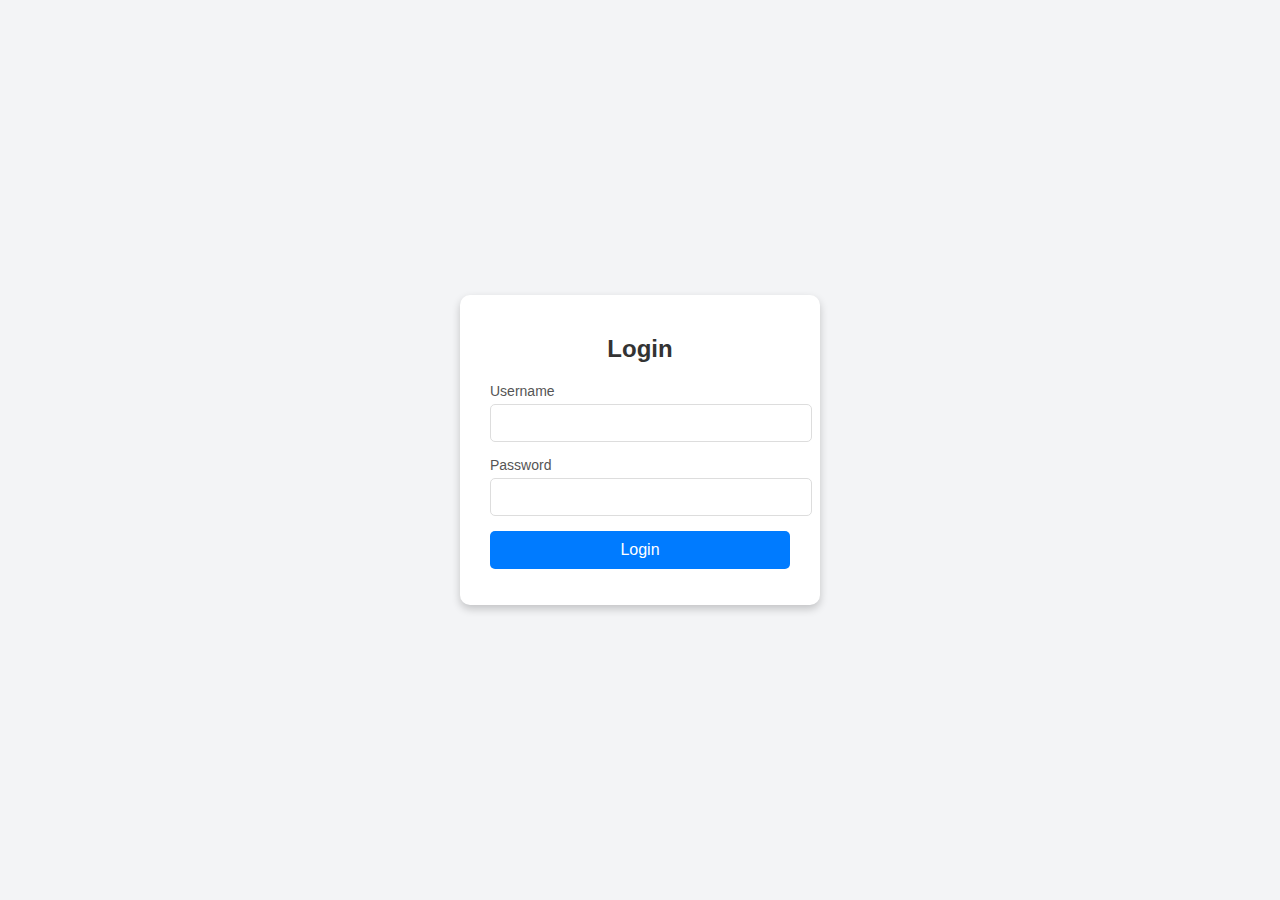
<file: index.html>
<!DOCTYPE html>
<html lang="en">
<head>
    <meta charset="UTF-8">
    <meta name="viewport" content="width=device-width, initial-scale=1.0">
    <title>Login Page</title>
    <link rel="stylesheet" href="styles2.css">
</head>
<body>
    <div class="login-container">
        <h2>Login</h2>
        <form id="loginForm">
            <div class="input-group">
                <label for="username">Username</label>
                <input type="text" id="username" name="username" required>
            </div>
            <div class="input-group">
                <label for="password">Password</label>
                <input type="password" id="password" name="password" required>
            </div>
            <button type="submit" class="login-button">Login</button>
        </form>
        <p id="message" style="color: red; margin-top: 10px;"></p>
    </div>
    <script src="script.js"></script>
</body>
</html>
</file>
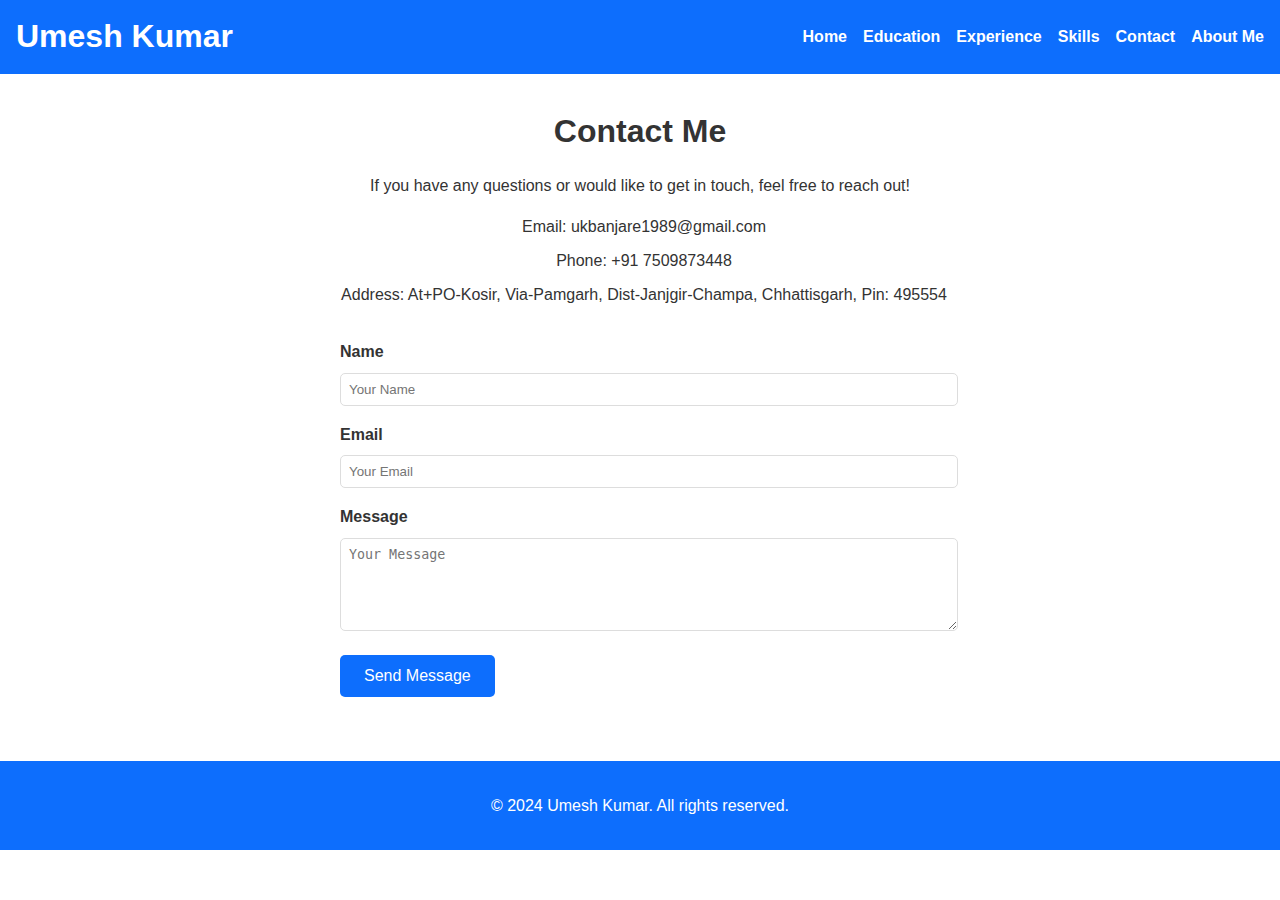
<file: contact.html>
<!DOCTYPE html>
<html lang="en">
<head>
    <meta charset="UTF-8">
    <meta name="viewport" content="width=device-width, initial-scale=1.0">
    <title>Contact - Umesh Kumar</title>
            <link  rel="stylesheet" href="styles.css"> 
                                                                                                                                                               
    <link rel="stylesheet" href="https://cdnjs.cloudflare.com/ajax/libs/font-awesome/6.0.0-beta3/css/all.min.css" integrity="sha512-Fo3rlrZj/k7ujTnwxVVzj2KUf1qU1p0eI1V1IRwxa6wwFsNOFrHg73yOVDhg/e5HG2eVyhvCdop2r8QTxRSCw==" crossorigin="anonymous" referrerpolicy="no-referrer" />
    <style>
        /* Global Styles */
        body {
            font-family: Arial, sans-serif;
            margin: 0;
            padding: 0;
            line-height: 1.6;
            color: #333;
        }

        h1, h2 {
            margin: 0;
        }

        a {
            text-decoration: none;
            color: inherit;
        }

        ul {
            padding: 0;
            list-style: none;
        }

        /* Header Navigation */
        header {
            background-color: #0d6efd;
            color: white;
            padding: 0.5rem 1rem;
        }

        nav {
            display: flex;
            justify-content: space-between;
            align-items: center;
        }

        nav .menu {
            display: flex;
            list-style: none;
            gap: 1rem;
        }

        nav .menu li a {
            color: white;
            font-weight: bold;
        }

        .nav-hover {
            display: none;
            font-size: 1.5rem;
            cursor: pointer;
        }

        /* Contact Section */
        .contact {
            padding: 2rem 1rem;
            text-align: center;
        }

        .contact h2 {
            font-size: 2rem;
            margin-bottom: 1rem;
        }

        .contact-details {
            margin-bottom: 2rem;
        }

        .contact-details p {
            margin: 0.5rem 0;
        }

        .contact-details i {
            color: #0d6efd;
            margin-right: 0.5rem;
        }

        .contact-form {
            max-width: 600px;
            margin: 0 auto;
            text-align: left;
        }

        .contact-form label {
            display: block;
            margin-bottom: 0.5rem;
            font-weight: bold;
        }

        .contact-form input,
        .contact-form textarea {
            width: 100%;
            padding: 0.5rem;
            margin-bottom: 1rem;
            border: 1px solid #ddd;
            border-radius: 5px;
        }

        .contact-form button {
            background-color: #0d6efd;
            color: white;
            padding: 0.75rem 1.5rem;
            border: none;
            border-radius: 5px;
            cursor: pointer;
            font-size: 1rem;
        }

        .contact-form button:hover {
            background-color: #0a58ca;
        }

        /* Footer */
        footer {
            background: #0d6efd;
            color: white;
            text-align: center;
            padding: 1rem 0;
            margin-top: 2rem;
        }

        /* Media Queries */
        @media (max-width: 768px) {
            nav .menu {
                display: none;
                flex-direction: column;
                background-color: #0d6efd;
                position: absolute;
                top: 100%;
                left: 0;
                right: 0;
            }

            nav .menu.active {
                display: flex;
            }

            .nav-hover {
                display: block;
            }
        }
    </style>
</head>
<body>
    <!-- Header Navigation -->
    <header>
        <nav>
            <h1>Umesh Kumar</h1>
            <ul class="menu">
                <li><a href="index.html">Home</a></li>
                <li><a href="education.html">Education</a></li>
                <li><a href="experience.html">Experience</a></li>
                <li><a href="skills.html">Skills</a></li>
                <li><a href="contact.html">Contact</a></li>
                <li><a href="about.html">About Me</a></li>
            </ul>
            <div class="nav-hover"><i class="fas fa-bars"></i></div>
        </nav>
    </header>

    <!-- Contact Section -->
    <section class="contact">
        <h2>Contact Me</h2>
        <p>If you have any questions or would like to get in touch, feel free to reach out!</p>

        <div class="contact-details">
            <p><i class="fas fa-envelope"></i>Email: <a href="mailto:ukbanjare1989@gmail.com">ukbanjare1989@gmail.com</a></p>
            <p><i class="fas fa-phone"></i>Phone: <a href="tel:+917509873448">+91 7509873448</a></p>
            <p><i class="fas fa-map-marker-alt"></i>Address: At+PO-Kosir, Via-Pamgarh, Dist-Janjgir-Champa, Chhattisgarh, Pin: 495554</p>
        </div>

        <form class="contact-form">
            <label for="name">Name</label>
            <input type="text" id="name" name="name" placeholder="Your Name" required>

            <label for="email">Email</label>
            <input type="email" id="email" name="email" placeholder="Your Email" required>

            <label for="message">Message</label>
            <textarea id="message" name="message" rows="5" placeholder="Your Message" required></textarea>

            <button type="submit">Send Message</button>
        </form>
    </section>

    <!-- Footer -->
    <footer>
        <p>&copy; 2024 Umesh Kumar. All rights reserved.</p>
    </footer>

    <script>
        // Mobile Navigation Toggle
        const navHover = document.querySelector('.nav-hover');
        const menu = document.querySelector('.menu');

        navHover.addEventListener('click', () => {
            menu.classList.toggle('active');
        });
    </script>
</body>
</html>
</file>
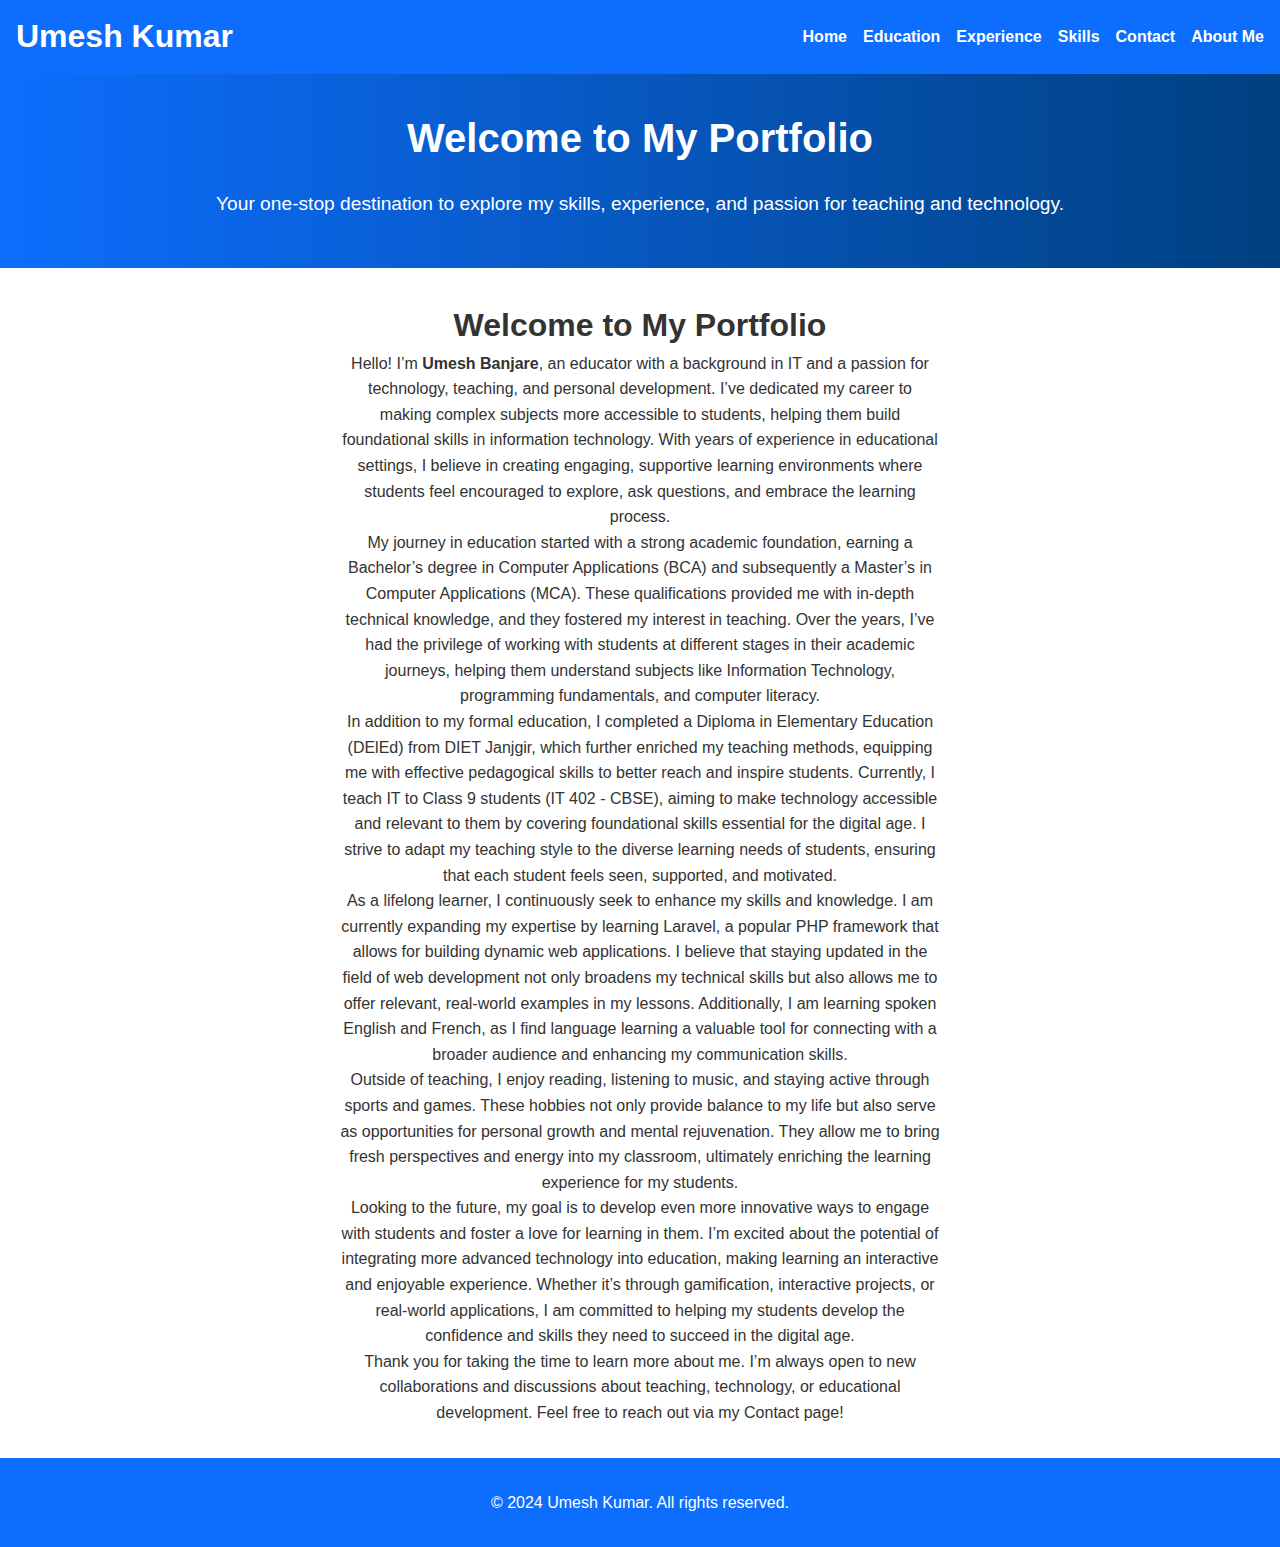
<file: dashboard.html>
<!DOCTYPE html>
<html lang="en">
<head>
    <meta charset="UTF-8">
    <meta name="viewport" content="width=device-width, initial-scale=1.0">
    <title>Umesh Kumar - Portfolio</title>
    <link rel="stylesheet" href="https://cdnjs.cloudflare.com/ajax/libs/font-awesome/6.0.0-beta3/css/all.min.css" integrity="sha512-Fo3rlrZj/k7ujTnwxVVzj2KUf1qU1p0eI1V1IRwxa6wwFsNOFrHg73yOVDhg/e5HG2eVyhvCdop2r8QTxRSCw==" crossorigin="anonymous" referrerpolicy="no-referrer" />
    <style>
        /* Global Styles */
        body {
            font-family: Arial, sans-serif;
            margin: 0;
            padding: 0;
            line-height: 1.6;
            color: #333;
        }

        h1, h2 {
            margin: 0;
        }

        img {
            max-width: 100%;
            height: auto;
        }

        a {
            text-decoration: none;
            color: inherit;
        }

        /* Header Navigation */
        header {
            background-color: #0d6efd;
            color: white;
            padding: 0.5rem 1rem;
        }

        nav {
            display: flex;
            justify-content: space-between;
            align-items: center;
        }

        nav .menu {
            display: flex;
            list-style: none;
            gap: 1rem;
        }

        nav .menu li {
            position: relative;
        }

        nav .menu li a {
            color: white;
            font-weight: bold;
        }

        .nav-hover {
            display: none;
            font-size: 1.5rem;
            cursor: pointer;
        }

        /* Hero Section */
        .hero {
            text-align: center;
            padding: 2rem 1rem;
            background: linear-gradient(to right, #0d6efd, #004080);
            color: white;
        }

        .hero h1 {
            font-size: 2.5rem;
            margin-bottom: 0.5rem;
        }

        .hero p {
            font-size: 1.2rem;
            margin-bottom: 1rem;
        }

        /* About Section */
        .about {
            padding: 2rem 1rem;
            text-align: center;
        }

        .about h2 {
            font-size: 2rem;
            margin-bottom: 1rem;
        }

        .about p {
            max-width: 600px;
            margin: 0 auto;
        }

        /* Footer */
        footer {
            background: #0d6efd;
            color: white;
            text-align: center;
            padding: 1rem 0;
        }

        /* Media Queries */
        @media (max-width: 768px) {
            nav .menu {
                display: none;
                flex-direction: column;
                background-color: #0d6efd;
                position: absolute;
                top: 100%;
                left: 0;
                right: 0;
            }

            nav .menu.active {
                display: flex;
            }

            .nav-hover {
                display: block;
            }
        }

        @media (max-width: 480px) {
            .hero h1 {
                font-size: 2rem;
            }

            .hero p {
                font-size: 1rem;
            }

            .about h2 {
                font-size: 1.5rem;
            }
        }
    </style>
</head>
<body>
    <!-- Header Navigation -->
    <header>
        <nav>
            <h1>Umesh Kumar</h1>
            <ul class="menu">
                <li><a href="index.html">Home</a></li>
                <li><a href="education.html">Education</a></li>
                <li><a href="experience.html">Experience</a></li>
                <li><a href="skills.html">Skills</a></li>
                <li><a href="contact.html">Contact</a></li>
                <li><a href="about.html">About Me</a></li>
            </ul>
            <div class="nav-hover"><i class="fas fa-bars"></i></div>
        </nav>
    </header>

    <!-- Hero Section -->
    <section class="hero">
        <h1>Welcome to My Portfolio</h1>
        <p>Your one-stop destination to explore my skills, experience, and passion for teaching and technology.</p>
    </section>

    <!-- About Section -->
    <section class="about" id="about">
        <!DOCTYPE html>

        <h1 align="center">Welcome to My Portfolio</h1>
        <p>Hello! I’m <strong>Umesh Banjare</strong>, an educator with a background in IT and a passion for technology, teaching, and personal development. I’ve dedicated my career to making complex subjects more accessible to students, helping them build foundational skills in information technology. With years of experience in educational settings, I believe in creating engaging, supportive learning environments where students feel encouraged to explore, ask questions, and embrace the learning process.</p>
        
        <p>My journey in education started with a strong academic foundation, earning a Bachelor’s degree in Computer Applications (BCA) and subsequently a Master’s in Computer Applications (MCA). These qualifications provided me with in-depth technical knowledge, and they fostered my interest in teaching. Over the years, I’ve had the privilege of working with students at different stages in their academic journeys, helping them understand subjects like Information Technology, programming fundamentals, and computer literacy.</p>
        
        <p>In addition to my formal education, I completed a Diploma in Elementary Education (DElEd) from DIET Janjgir, which further enriched my teaching methods, equipping me with effective pedagogical skills to better reach and inspire students. Currently, I teach IT to Class 9 students (IT 402 - CBSE), aiming to make technology accessible and relevant to them by covering foundational skills essential for the digital age. I strive to adapt my teaching style to the diverse learning needs of students, ensuring that each student feels seen, supported, and motivated.</p>
        
        <p>As a lifelong learner, I continuously seek to enhance my skills and knowledge. I am currently expanding my expertise by learning Laravel, a popular PHP framework that allows for building dynamic web applications. I believe that staying updated in the field of web development not only broadens my technical skills but also allows me to offer relevant, real-world examples in my lessons. Additionally, I am learning spoken English and French, as I find language learning a valuable tool for connecting with a broader audience and enhancing my communication skills.</p>
        
        <p>Outside of teaching, I enjoy reading, listening to music, and staying active through sports and games. These hobbies not only provide balance to my life but also serve as opportunities for personal growth and mental rejuvenation. They allow me to bring fresh perspectives and energy into my classroom, ultimately enriching the learning experience for my students.</p>
        
        <p>Looking to the future, my goal is to develop even more innovative ways to engage with students and foster a love for learning in them. I’m excited about the potential of integrating more advanced technology into education, making learning an interactive and enjoyable experience. Whether it’s through gamification, interactive projects, or real-world applications, I am committed to helping my students develop the confidence and skills they need to succeed in the digital age.</p>
        
        <p>Thank you for taking the time to learn more about me. I’m always open to new collaborations and discussions about teaching, technology, or educational development. Feel free to reach out via my Contact page!</p>
    
    </section>

    <!-- Footer -->
    <footer>
        <p>&copy; 2024 Umesh Kumar. All rights reserved.</p>
    </footer>

    <script>
        // Mobile Navigation Toggle
        const navHover = document.querySelector('.nav-hover');
        const menu = document.querySelector('.menu');

        navHover.addEventListener('click', () => {
            menu.classList.toggle('active');
        });
    </script>
</body>
</html>
</file>
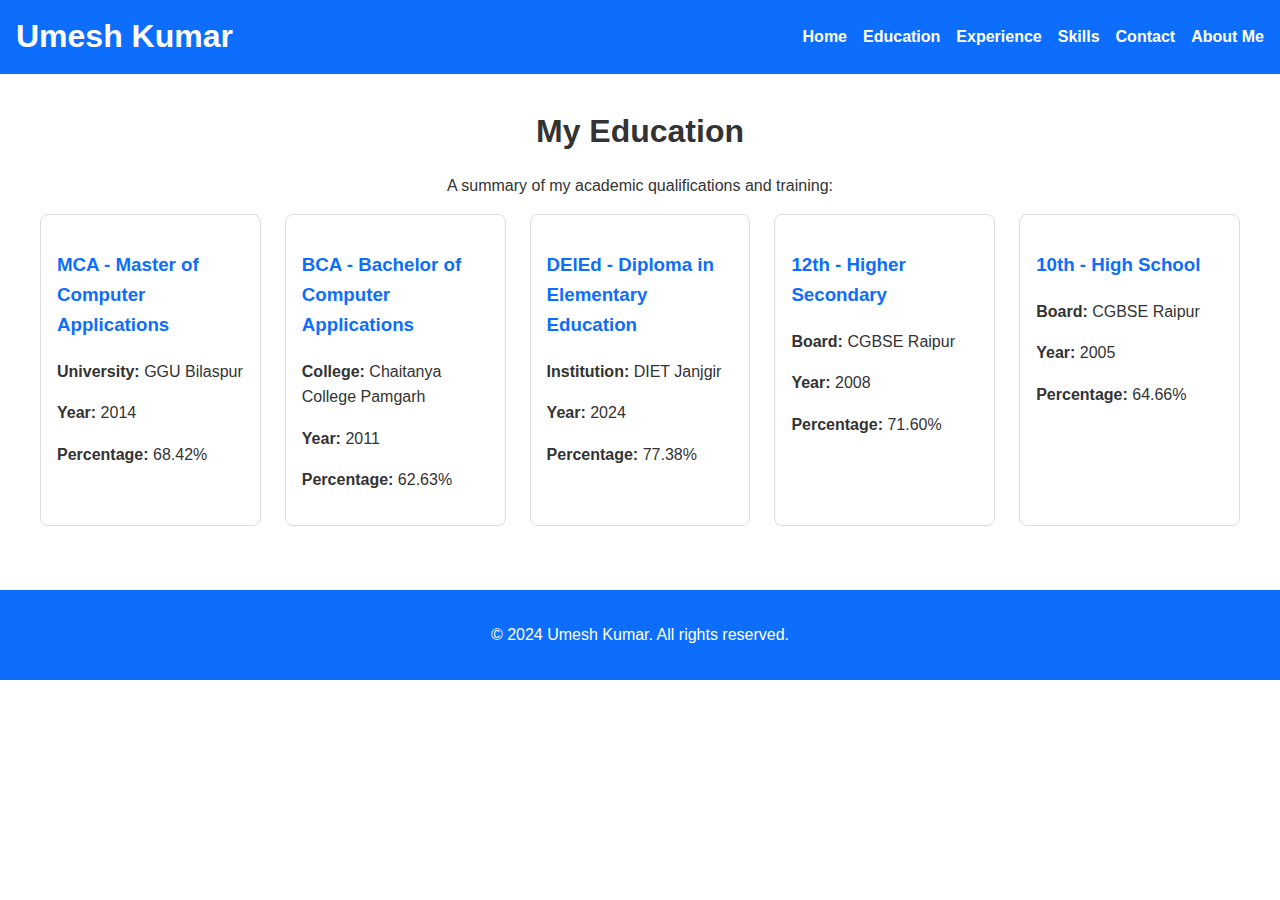
<file: education.html>
<!DOCTYPE html>
<html lang="en">
<head>
    <meta charset="UTF-8">
    <meta name="viewport" content="width=device-width, initial-scale=1.0">
    <title>Education - Umesh Kumar</title>
           <link  rel="stylesheet" href="styles.css"> 
    <link rel="stylesheet" href="https://cdnjs.cloudflare.com/ajax/libs/font-awesome/6.0.0-beta3/css/all.min.css" integrity="sha512-Fo3rlrZj/k7ujTnwxVVzj2KUf1qU1p0eI1V1IRwxa6wwFsNOFrHg73yOVDhg/e5HG2eVyhvCdop2r8QTxRSCw==" crossorigin="anonymous" referrerpolicy="no-referrer" />
    <style>
        /* Global Styles */
        body {
            font-family: Arial, sans-serif;
            margin: 0;
            padding: 0;
            line-height: 1.6;
            color: #333;
        }

        h1, h2 {
            margin: 0;
        }

        a {
            text-decoration: none;
            color: inherit;
        }

        ul {
            padding: 0;
            list-style: none;
        }

        /* Header Navigation */
        header {
            background-color: #0d6efd;
            color: white;
            padding: 0.5rem 1rem;
        }

        nav {
            display: flex;
            justify-content: space-between;
            align-items: center;
        }

        nav .menu {
            display: flex;
            list-style: none;
            gap: 1rem;
        }

        nav .menu li a {
            color: white;
            font-weight: bold;
        }

        .nav-hover {
            display: none;
            font-size: 1.5rem;
            cursor: pointer;
        }

        /* Education Section */
        .education {
            padding: 2rem 1rem;
            text-align: center;
        }

        .education h2 {
            font-size: 2rem;
            margin-bottom: 1rem;
        }

        .education-grid {
            display: grid;
            grid-template-columns: repeat(auto-fit, minmax(200px, 1fr));
            gap: 1.5rem;
            max-width: 1200px;
            margin: 0 auto;
        }

        .education-card {
            padding: 1rem;
            border: 1px solid #ddd;
            border-radius: 8px;
            text-align: left;
            transition: box-shadow 0.3s ease;
        }

        .education-card:hover {
            box-shadow: 0 4px 8px rgba(0, 0, 0, 0.1);
        }

        .education-card h3 {
            color: #0d6efd;
        }

        /* Footer */
        footer {
            background: #0d6efd;
            color: white;
            text-align: center;
            padding: 1rem 0;
            margin-top: 2rem;
        }

        /* Media Queries */
        @media (max-width: 768px) {
            nav .menu {
                display: none;
                flex-direction: column;
                background-color: #0d6efd;
                position: absolute;
                top: 100%;
                left: 0;
                right: 0;
            }

            nav .menu.active {
                display: flex;
            }

            .nav-hover {
                display: block;
            }
        }
    </style>
</head>
<body>
    <!-- Header Navigation -->
    <header>
        <nav>
            <h1>Umesh Kumar</h1>
            <ul class="menu">
                <li><a href="index.html">Home</a></li>
                <li><a href="education.html">Education</a></li>
                <li><a href="experience.html">Experience</a></li>
                <li><a href="skills.html">Skills</a></li>
                <li><a href="contact.html">Contact</a></li>
                <li><a href="about.html">About Me</a></li>
            </ul>
            <div class="nav-hover"><i class="fas fa-bars"></i></div>
        </nav>
    </header>

    <!-- Education Section -->
    <section class="education">
        <h2>My Education</h2>
        <p>A summary of my academic qualifications and training:</p>

        <div class="education-grid">
            <!-- Card 1 -->
            <div class="education-card">
                <h3>MCA - Master of Computer Applications</h3>
                <p><strong>University:</strong> GGU Bilaspur</p>
                <p><strong>Year:</strong> 2014</p>
                <p><strong>Percentage:</strong> 68.42%</p>
            </div>

            <!-- Card 2 -->
            <div class="education-card">
                <h3>BCA - Bachelor of Computer Applications</h3>
                <p><strong>College:</strong> Chaitanya College Pamgarh</p>
                <p><strong>Year:</strong> 2011</p>
                <p><strong>Percentage:</strong> 62.63%</p>
            </div>

            <!-- Card 3 -->
            <div class="education-card">
                <h3>DElEd - Diploma in Elementary Education</h3>
                <p><strong>Institution:</strong> DIET Janjgir</p>
                <p><strong>Year:</strong> 2024</p>
                <p><strong>Percentage:</strong> 77.38%</p>
            </div>

            <!-- Card 4 -->
            <div class="education-card">
                <h3>12th - Higher Secondary</h3>
                <p><strong>Board:</strong> CGBSE Raipur</p>
                <p><strong>Year:</strong> 2008</p>
                <p><strong>Percentage:</strong> 71.60%</p>
            </div>

            <!-- Card 5 -->
            <div class="education-card">
                <h3>10th - High School</h3>
                <p><strong>Board:</strong> CGBSE Raipur</p>
                <p><strong>Year:</strong> 2005</p>
                <p><strong>Percentage:</strong> 64.66%</p>
            </div>
        </div>
    </section>

    <!-- Footer -->
    <footer>
        <p>&copy; 2024 Umesh Kumar. All rights reserved.</p>
    </footer>

    <script>
        // Mobile Navigation Toggle
        const navHover = document.querySelector('.nav-hover');
        const menu = document.querySelector('.menu');

        navHover.addEventListener('click', () => {
            menu.classList.toggle('active');
        });
    </script>
</body>
</html>
</file>
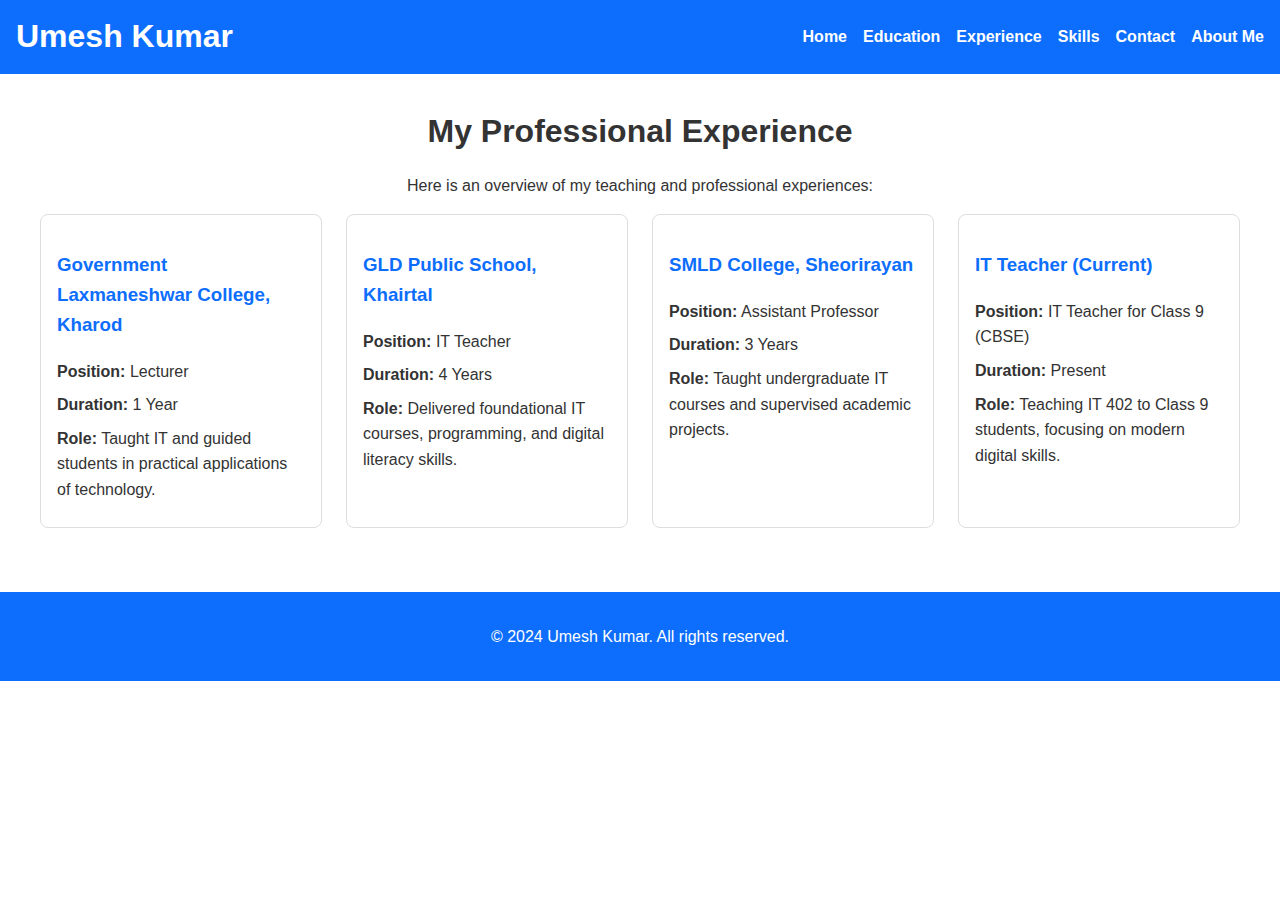
<file: experience.html>
<!DOCTYPE html>
<html lang="en">
<head>
    <meta charset="UTF-8">
    <meta name="viewport" content="width=device-width, initial-scale=1.0">
    <title>Experience - Umesh Kumar</title>
           <link  rel="stylesheet" href="styles.css"> 
    <link rel="stylesheet" href="https://cdnjs.cloudflare.com/ajax/libs/font-awesome/6.0.0-beta3/css/all.min.css" integrity="sha512-Fo3rlrZj/k7ujTnwxVVzj2KUf1qU1p0eI1V1IRwxa6wwFsNOFrHg73yOVDhg/e5HG2eVyhvCdop2r8QTxRSCw==" crossorigin="anonymous" referrerpolicy="no-referrer" />
    <style>
        /* Global Styles */
        body {
            font-family: Arial, sans-serif;
            margin: 0;
            padding: 0;
            line-height: 1.6;
            color: #333;
        }

        h1, h2 {
            margin: 0;
        }

        a {
            text-decoration: none;
            color: inherit;
        }

        ul {
            padding: 0;
            list-style: none;
        }

        /* Header Navigation */
        header {
            background-color: #0d6efd;
            color: white;
            padding: 0.5rem 1rem;
        }

        nav {
            display: flex;
            justify-content: space-between;
            align-items: center;
        }

        nav .menu {
            display: flex;
            list-style: none;
            gap: 1rem;
        }

        nav .menu li a {
            color: white;
            font-weight: bold;
        }

        .nav-hover {
            display: none;
            font-size: 1.5rem;
            cursor: pointer;
        }

        /* Experience Section */
        .experience {
            padding: 2rem 1rem;
            text-align: center;
        }

        .experience h2 {
            font-size: 2rem;
            margin-bottom: 1rem;
        }

        .experience-grid {
            display: grid;
            grid-template-columns: repeat(auto-fit, minmax(200px, 1fr));
            gap: 1.5rem;
            max-width: 1200px;
            margin: 0 auto;
        }

        .experience-card {
            padding: 1rem;
            border: 1px solid #ddd;
            border-radius: 8px;
            text-align: left;
            transition: box-shadow 0.3s ease;
        }

        .experience-card:hover {
            box-shadow: 0 4px 8px rgba(0, 0, 0, 0.1);
        }

        .experience-card h3 {
            color: #0d6efd;
        }

        .experience-card p {
            margin: 0.5rem 0;
        }

        /* Footer */
        footer {
            background: #0d6efd;
            color: white;
            text-align: center;
            padding: 1rem 0;
            margin-top: 2rem;
        }

        /* Media Queries */
        @media (max-width: 768px) {
            nav .menu {
                display: none;
                flex-direction: column;
                background-color: #0d6efd;
                position: absolute;
                top: 100%;
                left: 0;
                right: 0;
            }

            nav .menu.active {
                display: flex;
            }

            .nav-hover {
                display: block;
            }
        }
    </style>
</head>
<body>
    <!-- Header Navigation -->
    <header>
        <nav>
            <h1>Umesh Kumar</h1>
            <ul class="menu">
                <li><a href="index.html">Home</a></li>
                <li><a href="education.html">Education</a></li>
                <li><a href="experience.html">Experience</a></li>
                <li><a href="skills.html">Skills</a></li>
                <li><a href="contact.html">Contact</a></li>
                <li><a href="about.html">About Me</a></li>
            </ul>
            <div class="nav-hover"><i class="fas fa-bars"></i></div>
        </nav>
    </header>

    <!-- Experience Section -->
    <section class="experience">
        <h2>My Professional Experience</h2>
        <p>Here is an overview of my teaching and professional experiences:</p>

        <div class="experience-grid">
            <!-- Experience 1 -->
            <div class="experience-card">
                <h3>Government Laxmaneshwar College, Kharod</h3>
                <p><strong>Position:</strong> Lecturer</p>
                <p><strong>Duration:</strong> 1 Year</p>
                <p><strong>Role:</strong> Taught IT and guided students in practical applications of technology.</p>
            </div>

            <!-- Experience 2 -->
            <div class="experience-card">
                <h3>GLD Public School, Khairtal</h3>
                <p><strong>Position:</strong> IT Teacher</p>
                <p><strong>Duration:</strong> 4 Years</p>
                <p><strong>Role:</strong> Delivered foundational IT courses, programming, and digital literacy skills.</p>
            </div>

            <!-- Experience 3 -->
            <div class="experience-card">
                <h3>SMLD College, Sheorirayan</h3>
                <p><strong>Position:</strong> Assistant Professor</p>
                <p><strong>Duration:</strong> 3 Years</p>
                <p><strong>Role:</strong> Taught undergraduate IT courses and supervised academic projects.</p>
            </div>

            <!-- Experience 4 -->
            <div class="experience-card">
                <h3>IT Teacher (Current)</h3>
                <p><strong>Position:</strong> IT Teacher for Class 9 (CBSE)</p>
                <p><strong>Duration:</strong> Present</p>
                <p><strong>Role:</strong> Teaching IT 402 to Class 9 students, focusing on modern digital skills.</p>
            </div>
        </div>
    </section>

    <!-- Footer -->
    <footer>
        <p>&copy; 2024 Umesh Kumar. All rights reserved.</p>
    </footer>

    <script>
        // Mobile Navigation Toggle
        const navHover = document.querySelector('.nav-hover');
        const menu = document.querySelector('.menu');

        navHover.addEventListener('click', () => {
            menu.classList.toggle('active');
        });
    </script>
</body>
</html>
</file>
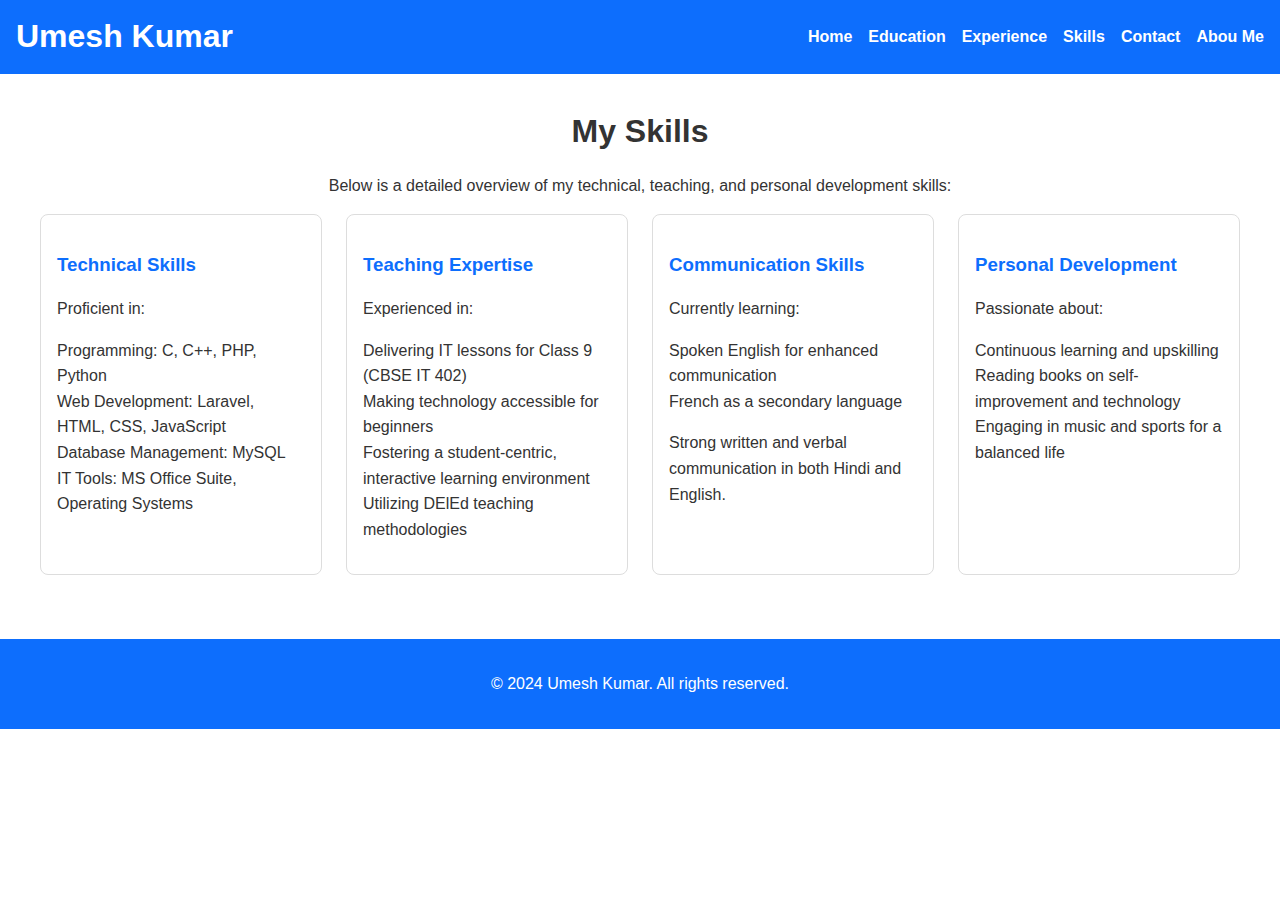
<file: skills.html>
<!DOCTYPE html>
<html lang="en">
<head>
    <meta charset="UTF-8">
    <meta name="viewport" content="width=device-width, initial-scale=1.0">
    <title>Skills - Umesh Kumar</title>
           <link  rel="stylesheet" href="styles.css"> 
    <link rel="stylesheet" href="https://cdnjs.cloudflare.com/ajax/libs/font-awesome/6.0.0-beta3/css/all.min.css" integrity="sha512-Fo3rlrZj/k7ujTnwxVVzj2KUf1qU1p0eI1V1IRwxa6wwFsNOFrHg73yOVDhg/e5HG2eVyhvCdop2r8QTxRSCw==" crossorigin="anonymous" referrerpolicy="no-referrer" />
    <style>
        /* Global Styles */
        body {
            font-family: Arial, sans-serif;
            margin: 0;
            padding: 0;
            line-height: 1.6;
            color: #333;
        }

        h1, h2 {
            margin: 0;
        }

        a {
            text-decoration: none;
            color: inherit;
        }

        ul {
            padding: 0;
            list-style: none;
        }

        img {
            max-width: 100%;
            height: auto;
        }

        /* Header Navigation */
        header {
            background-color: #0d6efd;
            color: white;
            padding: 0.5rem 1rem;
        }

        nav {
            display: flex;
            justify-content: space-between;
            align-items: center;
        }

        nav .menu {
            display: flex;
            list-style: none;
            gap: 1rem;
        }

        nav .menu li a {
            color: white;
            font-weight: bold;
        }

        .nav-hover {
            display: none;
            font-size: 1.5rem;
            cursor: pointer;
        }

        /* Skills Section */
        .skills {
            padding: 2rem 1rem;
            text-align: center;
        }

        .skills h2 {
            font-size: 2rem;
            margin-bottom: 1rem;
        }

        .skills-grid {
            display: grid;
            grid-template-columns: repeat(auto-fit, minmax(200px, 1fr));
            gap: 1.5rem;
            max-width: 1200px;
            margin: 0 auto;
        }

        .skill-card {
            padding: 1rem;
            border: 1px solid #ddd;
            border-radius: 8px;
            text-align: left;
            transition: box-shadow 0.3s ease;
        }

        .skill-card:hover {
            box-shadow: 0 4px 8px rgba(0, 0, 0, 0.1);
        }

        .skill-card h3 {
            margin-bottom: 0.5rem;
            color: #0d6efd;
        }

        /* Footer */
        footer {
            background: #0d6efd;
            color: white;
            text-align: center;
            padding: 1rem 0;
            margin-top: 2rem;
        }

        /* Media Queries */
        @media (max-width: 768px) {
            nav .menu {
                display: none;
                flex-direction: column;
                background-color: #0d6efd;
                position: absolute;
                top: 100%;
                left: 0;
                right: 0;
            }

            nav .menu.active {
                display: flex;
            }

            .nav-hover {
                display: block;
            }
        }
    </style>
</head>
<body>
    <!-- Header Navigation -->
    <header>
        <nav>
            <h1>Umesh Kumar</h1>
            <ul class="menu">
                <li><a href="index.html">Home</a></li>
                <li><a href="education.html">Education</a></li>
                <li><a href="experience.html">Experience</a></li>
                <li><a href="skills.html">Skills</a></li>
                <li><a href="contact.html">Contact</a></li>
                <li><a href="about.html">Abou Me</a></li>
            </ul>
            <div class="nav-hover"><i class="fas fa-bars"></i></div>
        </nav>
    </header>

    <!-- Skills Section -->
    <section class="skills">
        <h2>My Skills</h2>
        <p>Below is a detailed overview of my technical, teaching, and personal development skills:</p>

        <div class="skills-grid">
            <!-- Skill 1 -->
            <div class="skill-card">
                <h3>Technical Skills</h3>
                <p>Proficient in:</p>
                <ul>
                    <li>Programming: C, C++, PHP, Python</li>
                    <li>Web Development: Laravel, HTML, CSS, JavaScript</li>
                    <li>Database Management: MySQL</li>
                    <li>IT Tools: MS Office Suite, Operating Systems</li>
                </ul>
            </div>

            <!-- Skill 2 -->
            <div class="skill-card">
                <h3>Teaching Expertise</h3>
                <p>Experienced in:</p>
                <ul>
                    <li>Delivering IT lessons for Class 9 (CBSE IT 402)</li>
                    <li>Making technology accessible for beginners</li>
                    <li>Fostering a student-centric, interactive learning environment</li>
                    <li>Utilizing DElEd teaching methodologies</li>
                </ul>
            </div>

            <!-- Skill 3 -->
            <div class="skill-card">
                <h3>Communication Skills</h3>
                <p>Currently learning:</p>
                <ul>
                    <li>Spoken English for enhanced communication</li>
                    <li>French as a secondary language</li>
                </ul>
                <p>Strong written and verbal communication in both Hindi and English.</p>
            </div>

            <!-- Skill 4 -->
            <div class="skill-card">
                <h3>Personal Development</h3>
                <p>Passionate about:</p>
                <ul>
                    <li>Continuous learning and upskilling</li>
                    <li>Reading books on self-improvement and technology</li>
                    <li>Engaging in music and sports for a balanced life</li>
                </ul>
            </div>
        </div>
    </section>

    <!-- Footer -->
    <footer>
        <p>&copy; 2024 Umesh Kumar. All rights reserved.</p>
    </footer>

    <script>
        // Mobile Navigation Toggle
        const navHover = document.querySelector('.nav-hover');
        const menu = document.querySelector('.menu');

        navHover.addEventListener('click', () => {
            menu.classList.toggle('active');
        });
    </script>
</body>
</html>
</file>
<file: styles.css>
/* Global Styles */
body {
    font-family: Arial, sans-serif;
    margin: 0;
    padding: 0;
    line-height: 1.6;
    color: #333;  
}

h1, h2 {
    margin: 0;
}

a {
    text-decoration: none;
    color: inherit;
}

ul {
    padding: 0;
    list-style: none;
}

/* Header Navigation */
header {
    background-color: #0d6efd;
    color: white;
    padding: 0.5rem 1rem;
}

nav {
    display: flex;
    justify-content: space-between;
    align-items: center;
}

nav .menu {
    display: flex;
    list-style: none;
    gap: 1rem;
}

nav .menu li a {
    color: white;
    font-weight: bold;
}

/* Toggle Button */
.nav-hover {
    display: none;
    font-size: 1.5rem;
    cursor: pointer;
}

/* Hero Section */
section#hero {
    text-align: center;
    padding: 5rem 2rem;
    background-color: #f4f4f4;
}

section#hero h1 {
    font-size: 3rem;
    margin-bottom: 1rem;
}

section#hero p {
    font-size: 1.2rem;
    margin-bottom: 2rem;
}

section#hero a {
    background-color: #0d6efd;
    color: white;
    padding: 10px 20px;
    border-radius: 5px;
    font-weight: bold;
}

/* Footer */
footer {
    background: #0d6efd;
    color: white;
    text-align: center;
    padding: 1rem 0;
    margin-top: 2rem;
}

/* Mobile Navigation Styles */
@media (max-width: 768px) {
    nav .menu {
        display: none;
        flex-direction: column;
        background-color: #0d6efd;
        position: absolute;
        top: 100%;
        left: 0;
        right: 0;
        padding: 1rem;
        text-align: center;
    }

    nav .menu.active {
        display: flex;
    }

    .nav-hover {
        display: block;
    }
}
</file>
<file: styles2.css>
/* Reset CSS */
body {
    margin: 0;
    padding: 0;
    font-family: Arial, sans-serif;
    background-color: #f3f4f6;
    display: flex;
    justify-content: center;
    align-items: center;
    height: 100vh;
}

.login-container {
    background: #fff;
    padding: 20px 30px;
    border-radius: 10px;
    box-shadow: 0 4px 8px rgba(0, 0, 0, 0.2);
    width: 300px;
    text-align: center;
}

h2 {
    margin-bottom: 20px;
    color: #333;
}

.input-group {
    margin-bottom: 15px;
    text-align: left;
}

.input-group label {
    font-size: 14px;
    color: #555;
    margin-bottom: 5px;
    display: block;
}

.input-group input {
    width: 100%;
    padding: 10px;
    border: 1px solid #ddd;
    border-radius: 5px;
    font-size: 14px;
    outline: none;
}

.input-group input:focus {
    border-color: #007bff;
}

.login-button {
    width: 100%;
    padding: 10px;
    background-color: #007bff;
    color: #fff;
    border: none;
    border-radius: 5px;
    font-size: 16px;
    cursor: pointer;
}

.login-button:hover {
    background-color: #0056b3;
}
</file>
